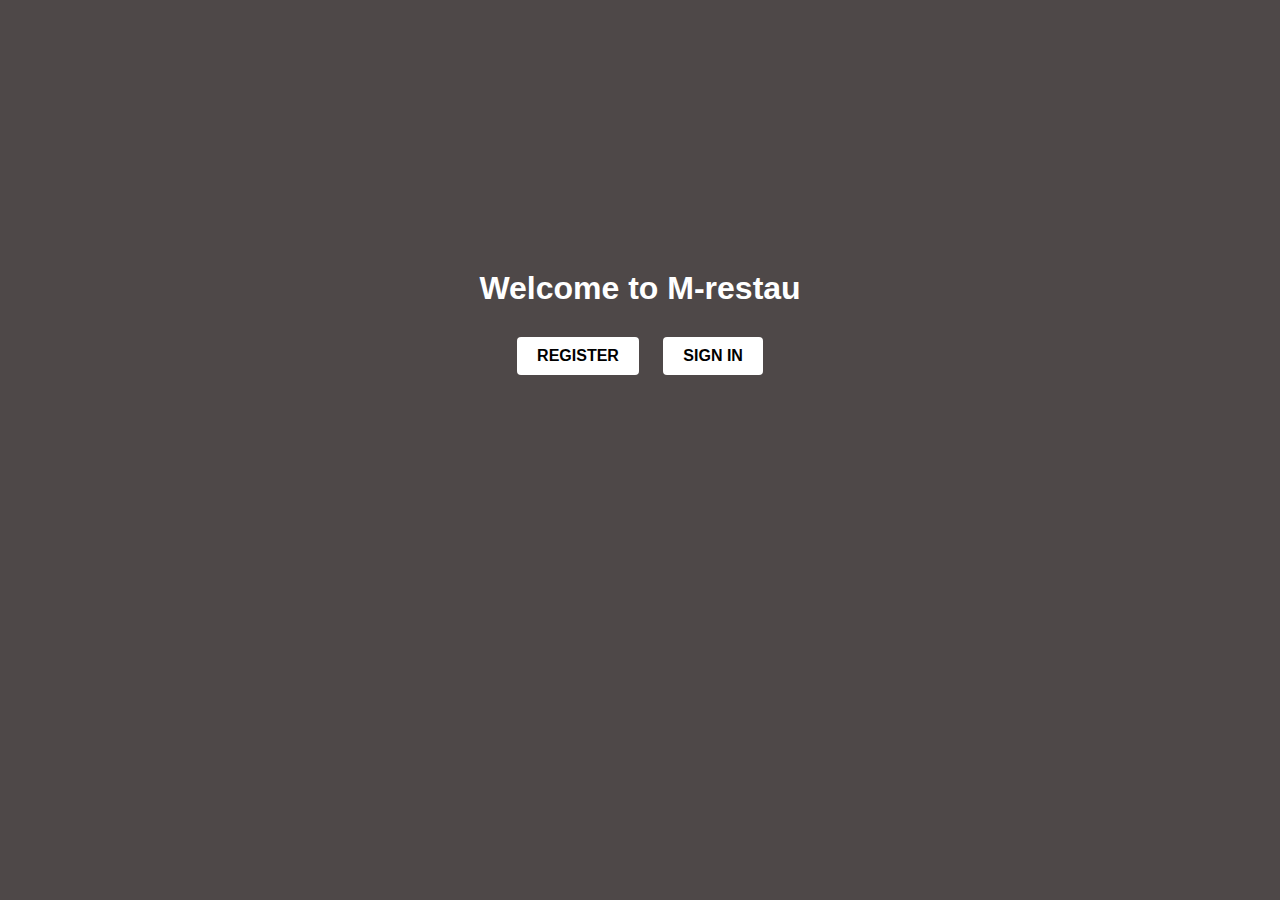
<file: html/index.html>
<!DOCTYPE html>
<html lang="en">
<head>
    <meta charset="UTF-8">
    <meta name="viewport" content="width=device-width, initial-scale=1.0">
    <link rel="stylesheet" href="../css/index.css">
    <link rel="shortcut icon" href="../images/market.png" type="image/x-icon">
    <title>M-Restau</title>
</head>
<body>
    <div class="container">
        <h1>Welcome to M-restau</h1>
        <a href="../php/registration.php" class="btn">REGISTER</a>
        <a href="../php/signin.php" class="btn">SIGN IN</a>
      </div>
</body>
</html>
</file>
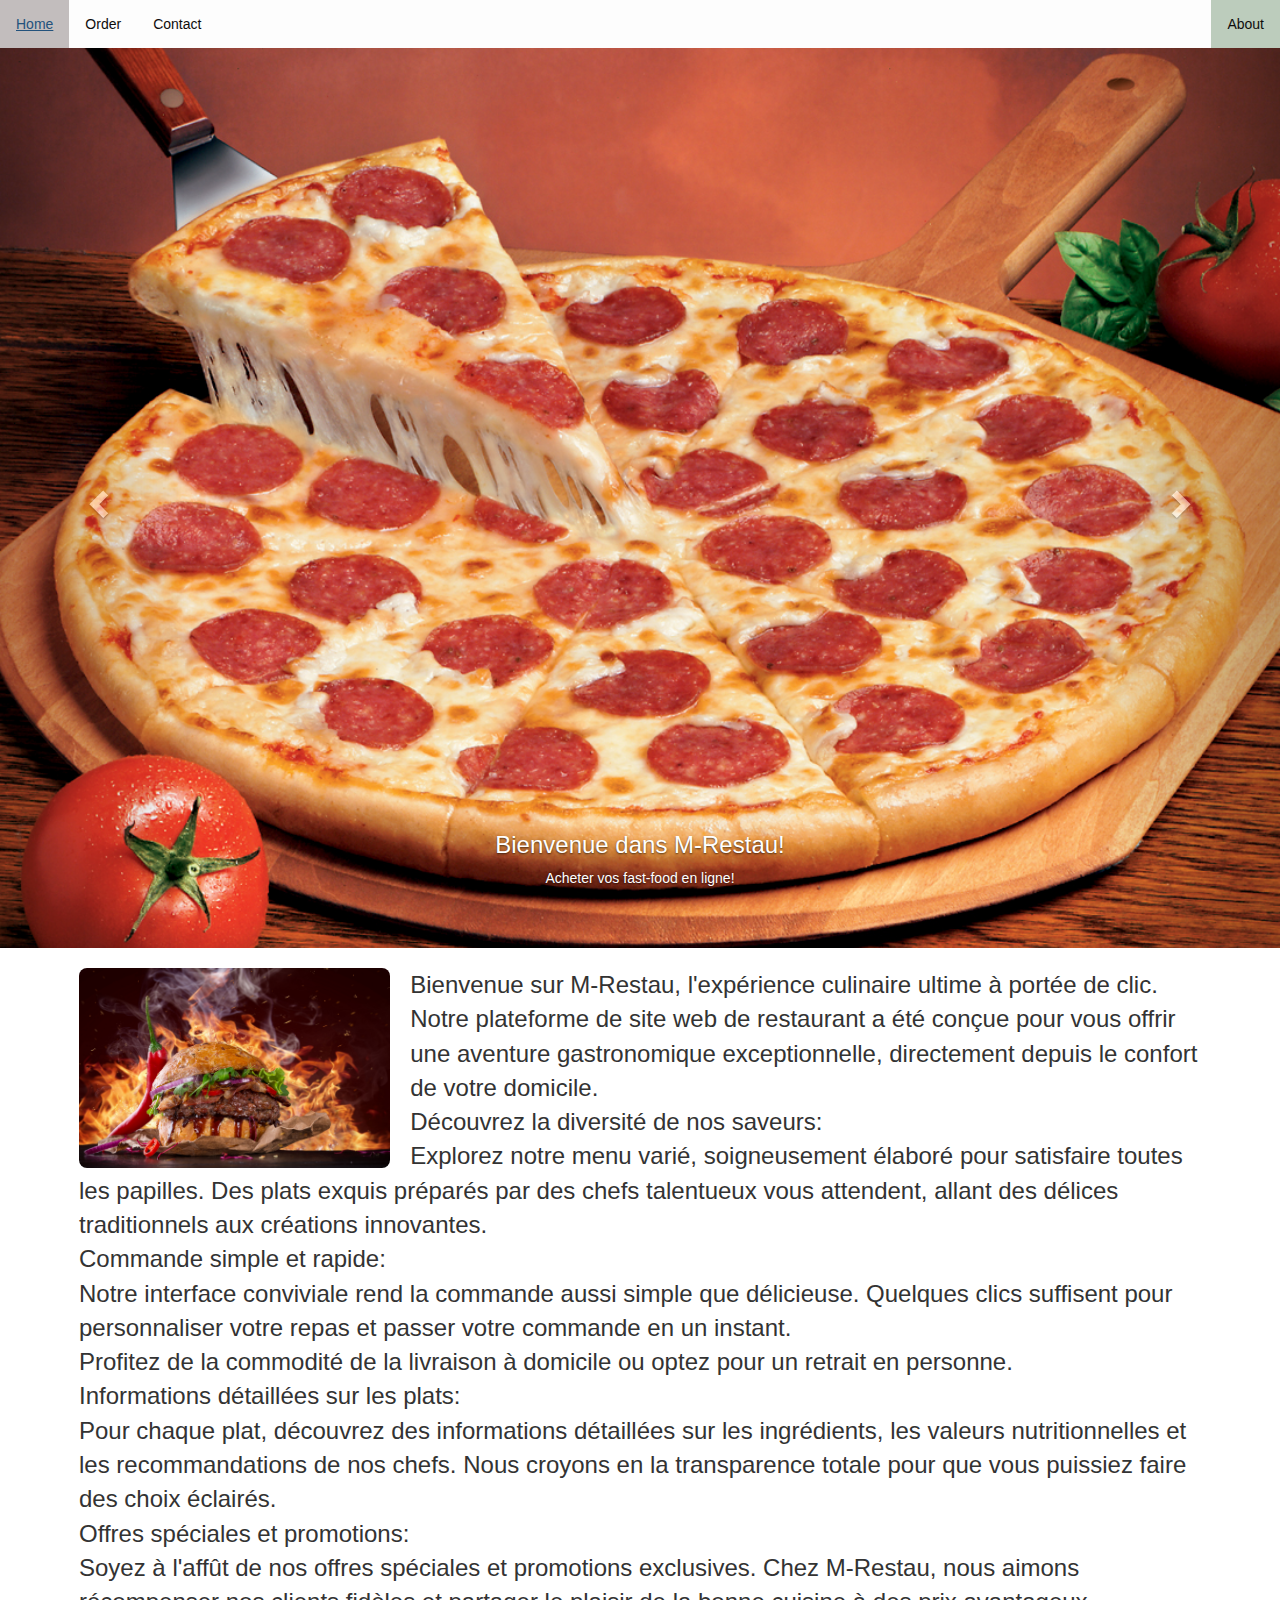
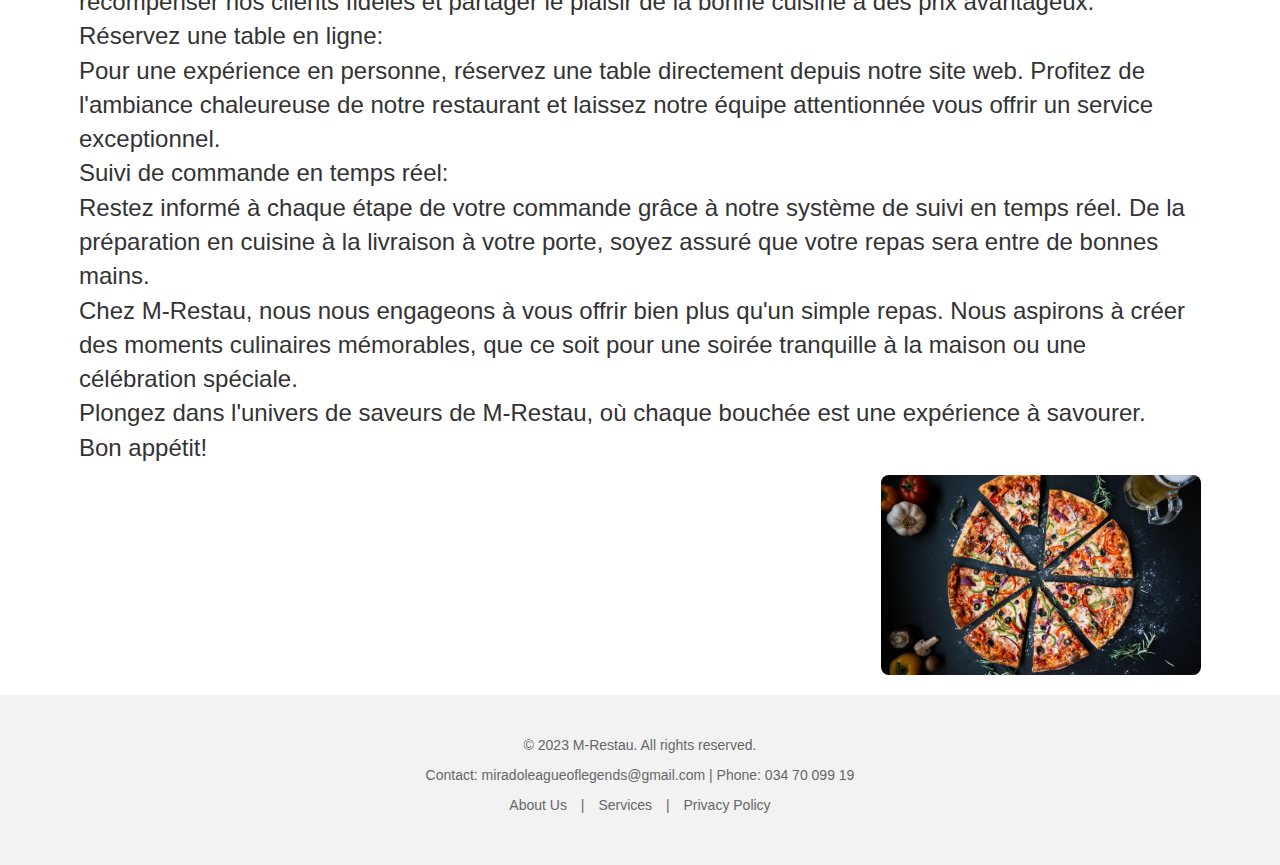
<file: html/About.html>
<!DOCTYPE html>
<html lang="en">
<head>
    <meta charset="UTF-8">
    <meta name="viewport" content="width=device-width, initial-scale=1.0">
    <link rel="stylesheet" href="https://maxcdn.bootstrapcdn.com/bootstrap/3.4.1/css/bootstrap.min.css">
    <script src="https://ajax.googleapis.com/ajax/libs/jquery/3.6.4/jquery.min.js"></script>
    <script src="https://maxcdn.bootstrapcdn.com/bootstrap/3.4.1/js/bootstrap.min.js"></script>
    <link rel="stylesheet" href="../css/About.css">
    <link rel="shortcut icon" href="../images/market.png" type="image/x-icon">
    <title>About</title>
    <style>
        /* CSS personnalisé pour agrandir les images du carousel */
        .carousel-inner .item img {
          width: 100%; /* Remplacez "max-width" par "width" pour que l'image prenne toute la largeur de l'écran */
          height: 100vh; /* Hauteur de l'image égale à 100% de la hauteur de l'écran */
          object-fit: cover; /* Pour maintenir le rapport hauteur/largeur et ajuster l'image à l'intérieur de la zone définie */
        }
        /* Supprimer le padding ajouté par Bootstrap sur le carousel */
        .carousel {
          padding: 0;
        }
      </style>
</head>
<body>
    <nav>
        <ul>
            <li><a href="../html/index.html">Home</a></li>
            <li><a href="../html/order.html">Order</a></li>
            <li><a href="../html/contact.html">Contact</a></li>
            <li style="float:right"><a class="active" href="../html/About.html">About</a></li>
        </ul>
    </nav>

    <div id="myCarousel" class="carousel slide" data-ride="carousel">
        <div class="carousel-inner">
          <div class="item active">
            <img src="../images/pizza-3800067226.png" alt="bg1">
            <div class="carousel-caption">
              <h3>Bienvenue dans M-Restau!</h3>
              <p>Acheter vos fast-food en ligne!</p>
            </div>
          </div>
    
          <div class="item">
            <img src="../images/Hamburger-hamburgers-33393437-1366-768-1811831607.jpg" alt="bg2" >
            <div class="carousel-caption">
              <h3>Vous pouvez faire votre achat a tout moment</h3>
              <p>Sans taxe et frais de livraison abordable a tous</p>
            </div>
          </div>
    
        <div class="item">
          <img src="../images/sandwich.jpg" alt="bg3" >
          <div class="carousel-caption">
            <h3>Besoin de plus d'info?</h3>
            <p>Le lien facebook est deja en bas!</p>
          </div>
        </div>
      </div>
    
      <a class="left carousel-control" href="#myCarousel" data-slide="prev">
        <span class="glyphicon glyphicon-chevron-left"></span>
        <span class="sr-only">Previous</span>
      </a>
      <a class="right carousel-control" href="#myCarousel" data-slide="next">
        <span class="glyphicon glyphicon-chevron-right"></span>
        <span class="sr-only">Next</span>
      </a>
    </div> <br>

    <div class="container">
        <img src="../images/wp7029319.jpg" alt="Image" class="left-image">
        <p class="pee"> 
            Bienvenue sur M-Restau, l'expérience culinaire ultime à portée de clic. <br> Notre plateforme de site web de restaurant a été conçue pour vous offrir une aventure gastronomique exceptionnelle, directement depuis le confort de votre domicile.<br>

            Découvrez la diversité de nos saveurs: <br>
            Explorez notre menu varié, soigneusement élaboré pour satisfaire toutes les papilles. Des plats exquis préparés par des chefs talentueux vous attendent, allant des délices traditionnels aux créations innovantes. <br>

            Commande simple et rapide: <br>
            Notre interface conviviale rend la commande aussi simple que délicieuse. Quelques clics suffisent pour personnaliser votre repas et passer votre commande en un instant.<br> Profitez de la commodité de la livraison à domicile ou optez pour un retrait en personne. <br>

            Informations détaillées sur les plats: <br>
            Pour chaque plat, découvrez des informations détaillées sur les ingrédients, les valeurs nutritionnelles et les recommandations de nos chefs. Nous croyons en la transparence totale pour que vous puissiez faire des choix éclairés. <br>

            Offres spéciales et promotions: <br>
            Soyez à l'affût de nos offres spéciales et promotions exclusives. Chez M-Restau, nous aimons récompenser nos clients fidèles et partager le plaisir de la bonne cuisine à des prix avantageux. <br>

            Réservez une table en ligne: <br>
            Pour une expérience en personne, réservez une table directement depuis notre site web. Profitez de l'ambiance chaleureuse de notre restaurant et laissez notre équipe attentionnée vous offrir un service exceptionnel. <br>

            Suivi de commande en temps réel: <br>
            Restez informé à chaque étape de votre commande grâce à notre système de suivi en temps réel. De la préparation en cuisine à la livraison à votre porte, soyez assuré que votre repas sera entre de bonnes mains. <br>

            Chez M-Restau, nous nous engageons à vous offrir bien plus qu'un simple repas. Nous aspirons à créer des moments culinaires mémorables, que ce soit pour une soirée tranquille à la maison ou une célébration spéciale. <br> Plongez dans l'univers de saveurs de M-Restau, où chaque bouchée est une expérience à savourer. <br> Bon appétit!
        </p> 
        <img src="../images/826922.jpg" alt="Image" class="right-image">
    </div><br>


    <footer>
        <footer>
            <p>&copy; 2023 M-Restau. All rights reserved.</p>
            <p>Contact: miradoleagueoflegends@gmail.com | Phone: 034 70 099 19</p>
            <p><a href="../html/About.html">About Us</a> | <a href="#services">Services</a> | <a href="#privacy">Privacy Policy</a></p>
          </footer>
    </footer>
</body>
</html>
</file>
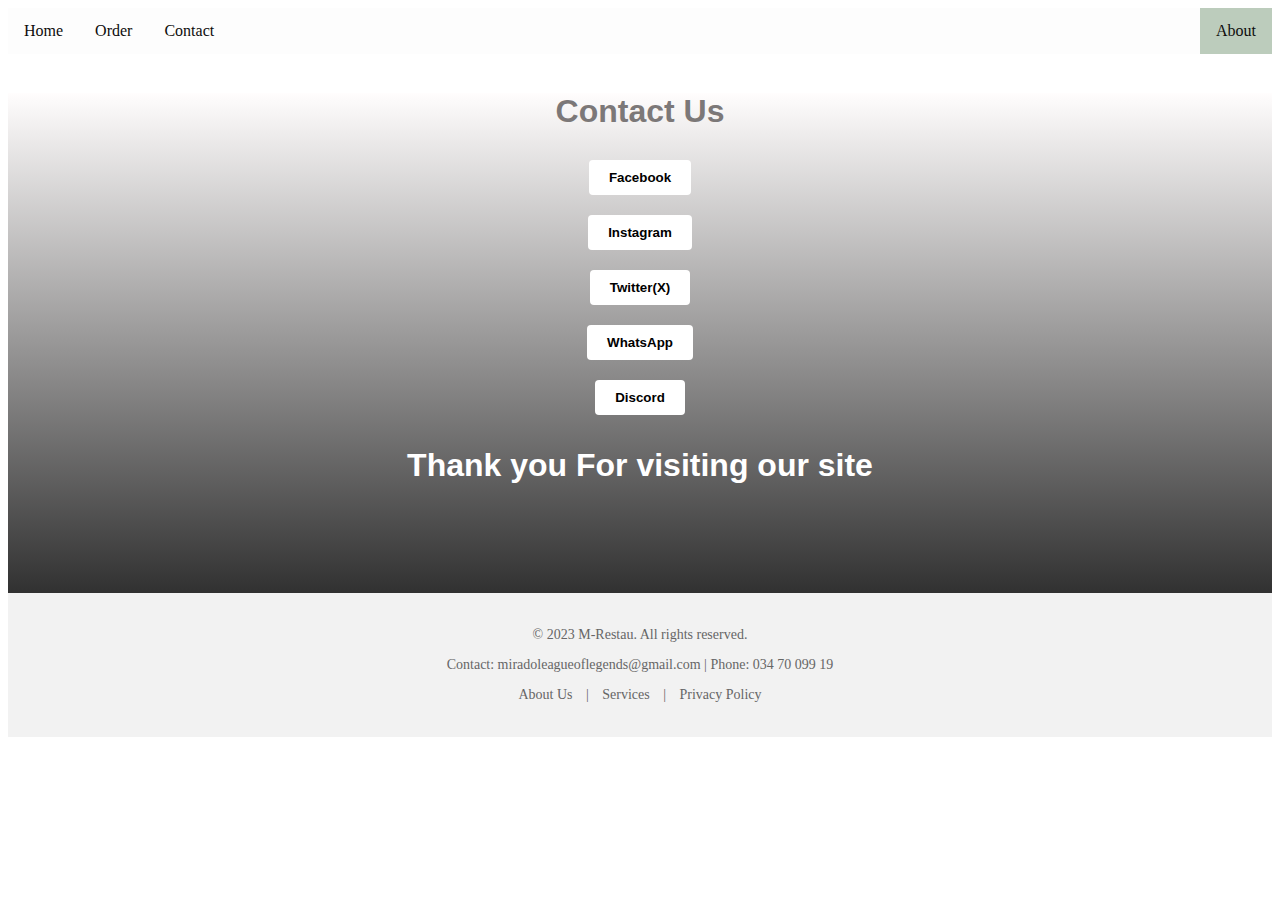
<file: html/contact.html>
<!DOCTYPE html>
<html lang="en">
<head>
    <meta charset="UTF-8">
    <meta name="viewport" content="width=device-width, initial-scale=1.0">
    <link rel="stylesheet" href="../css/contact.css">
    <link rel="shortcut icon" href="../images/market.png" type="image/x-icon">
    <link rel="stylesheet" href="https://cdnjs.cloudflare.com/ajax/libs/font-awesome/6.0.0-beta3/css/all.min.css">
    <title>Contact</title>
</head>
<body>
    <nav>
        <ul>
            <li><a href="../html/index.html">Home</a></li>
            <li><a href="../html/order.html">Order</a></li>
            <li><a href="../html/contact.html">Contact</a></li>
            <li style="float:right"><a class="active" href="../html/About.html">About</a></li>
        </ul>
    </nav> <br>

    <div class="container">
        <h1>Contact Us</h1>
        <a href="https://www.facebook.com/profile.php?id=100007490027925">
            <CEnter><button class="btn">Facebook</button></CEnter>
        </a>
        <a href="">
            <center><button class="btn">Instagram</button></center>
        </a>
        <a href="">
            <center><button class="btn">Twitter(X)</button></center>
        </a>
        <a href="">
            <center><button class="btn">WhatsApp</button></center>
        </a>
        <a href="">
            <center><button class="btn">Discord</button></center>
        </a>
        <h1 class="h11">Thank you For visiting our site</h1>
    </div>

    <footer>
        <p>&copy; 2023 M-Restau. All rights reserved.</p>
        <p>Contact: miradoleagueoflegends@gmail.com | Phone: 034 70 099 19</p>
        <p><a href="../html/About.html">About Us</a> | <a href="#services">Services</a> | <a href="#privacy">Privacy Policy</a></p>
      </footer>
</body>
</html>
</file>
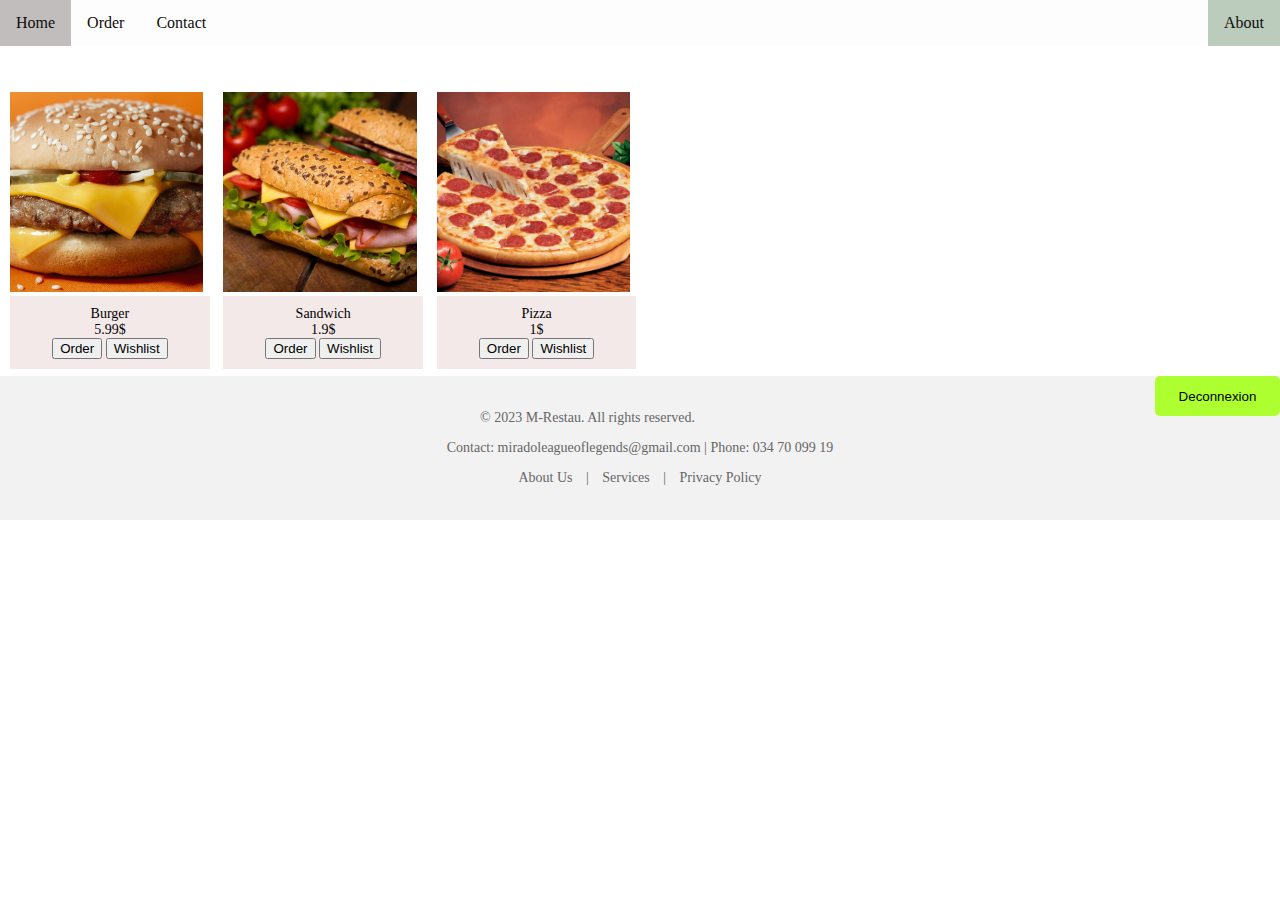
<file: html/order.html>
<!DOCTYPE html>
    <html lang="en">
    <head>
        <meta charset="UTF-8">
        <meta name="viewport" content="width=device-width, initial-scale=1.0">
        <link rel="shortcut icon" href="../images/market.png" type="image/x-icon">
        <link rel="stylesheet" href="../css/order.css">
        <title>Order</title>
    </head>
    <body>
        <nav>
            <ul>
                <li><a href="../html/index.html">Home</a></li>
                <li><a href="../html/order.html">Order</a></li>
                <li><a href="../html/contact.html">Contact</a></li>
                <li style="float:right"><a class="active" href="../html/About.html">About</a></li>
            </ul>
        </nav><br><br>

        <div class="order">
            <div class="row">
                <div class="col-md-2">
                    <div class="thumbnail">
                        <a href="#">
                            <img src="../images/Hamburger-hamburgers-33393437-1366-768-1811831607.jpg" alt="burger">
                            <div 
                                class="caption">Burger <br> 5.99$ <br>
                                <button class="order">Order</button> 
                                <button class="wishlist wishlist-styling">Wishlist</button>
                            </div>
                        </a>
                    </div>
                </div>
                <div class="col-md-2">
                    <div class="thumbnail">
                        <a href="#">
                            <img src="../images/sandwich.jpg" alt="sandwich">
                            <div 
                                class="caption">Sandwich <br> 1.9$ <br>
                            <button class="order button-styling">Order</button> 
                            <button class="wishlist wishlist-styling">Wishlist</button>
                            </div>
                        </a>
                    </div> 
                </div>
                <div class="col-md-2">
                    <div class="thumbnail">
                        <a href="#">
                            <img src="../images/pizza-3800067226.png" alt="Pizza">
                            <div 
                                class="caption">Pizza <br> 1$ <br>
                                <button class="button-styling" >Order</button> 
                                <button class="wishlist-styling">Wishlist</button>
                            </div>
                        </a>
                    </div>
                </div>
            </div>
        </div> <br> <br> <br>

       <a href="../php/signin.php">
        <button class="Deconnexion">Deconnexion</button>
       </a> 
        <footer>
            <p>&copy; 2023 M-Restau. All rights reserved.</p>
            <p>Contact: miradoleagueoflegends@gmail.com | Phone: 034 70 099 19</p>
            <p><a href="../html/About.html">About Us</a> | <a href="#services">Services</a> | <a href="#privacy">Privacy Policy</a></p>
          </footer>
    </body>
    </html>
</file>
<file: css/index.css>
body {
  margin: 0;
  padding: 0;
  background: rgb(78, 72, 72);
  font-family: Arial, sans-serif;
  color: #ffffff;
}

h1 {
  font-size: 32px;
  margin-bottom: 20px;
  margin-left: auto;
  margin-right: auto;
  text-align: center;
}

.container {
  text-align: center;
  margin-top: 30vh;
}

.btn {
  display: inline-block;
  padding: 10px 20px;
  margin: 10px;
  background-color: #ffffff;
  color: #000000;
  text-decoration: none;
  border-radius: 4px;
  font-weight: bold;
  transition: background-color 0.3s ease;
}

.btn:hover {
  background-color: #cccccc;
}
</file>
<file: css/About.css>
ul {
    list-style-type: none;
    margin: 0;
    padding: 0;
     overflow: hidden;
    background-color: rgb(253, 253, 253);
  }
  li {
    float: left;
  }
  li a {
    display: block;
    color: rgb(14, 12, 12);
    text-align: center;
    padding: 14px 16px;
    text-decoration: none;
  }
  li a:hover:not(.active) {
    background-color: #c2bdbd;
  }
  .active {
    background-color: #bcccbc;
  }
  .row {
    display: flex;
    flex-wrap: wrap;
}
.container {
    width: 90%;
    margin: 0 auto;
}

.left-image {
    float: left;
    margin-right: 20px; /* Ajoutez une marge à droite pour éviter que le texte ne soit trop proche de l'image */
    max-width: 100%; /* La largeur maximale de l'image sera de 100% de la largeur de son conteneur parent */
    height: 200px; /* Cela permet à l'image de conserver son ratio largeur/hauteur tout en respectant la largeur maximale */
    border-radius: 8px;
}

 footer {
    background-color: #f2f2f2;
    padding: 20px;
    text-align: center;
    color: #666;
   font-size: 14px;
    }
    
 footer a {
    color: #666;
   text-decoration: none;
    margin: 0 10px;
    }
    
footer a:hover {
     text-decoration: underline;
    }
.pee{
    font-weight: 500;
    font-size: x-large;
}
.right-image{
    float : right;
    margin-left: 20px;
    max-width: 100%;
    height: 200px;
    border-radius: 8px;
}
</file>
<file: css/contact.css>
.container {
    margin: 0;
    padding: 0;
    background: linear-gradient(to bottom, #fffdfd, #313131);
    font-family: Arial, sans-serif;
    color: #7c7878;
    height: 500px;
  }
h1 {
    font-size: 32px;
    margin-bottom: 20px;
    margin-left: auto;
    margin-right: auto;
    text-align: center;
  }
  .h11 {
    font-size: 32px;
    margin-bottom: 20px;
    margin-left: auto;
    margin-right: auto;
    text-align: center;
    color: #ffff;
  }
.btn {
    display: inline-block;
    padding: 10px 20px;
    margin: 10px;
    background-color: #ffff;
    color: #000000;
    text-decoration: none;
    border-radius: 4px;
    font-weight: bold;
    transition: background-color 0.3s ease;
    border: none;
  }
ul {
    list-style-type: none;
    margin: 0;
    padding: 0;
     overflow: hidden;
    background-color: rgb(253, 253, 253);
  }
  li {
    float: left;
  }
  li a {
    display: block;
    color: rgb(14, 12, 12);
    text-align: center;
    padding: 14px 16px;
    text-decoration: none;
  }
  li a:hover:not(.active) {
    background-color: #c2bdbd;
  }
  .active {
    background-color: #bcccbc;
  }
  .row {
    display: flex;
    flex-wrap: wrap;
}

footer {
    background-color: #f2f2f2;
    padding: 20px;
    text-align: center;
    color: #666;
   font-size: 14px;
    }
    
 footer a {
    color: #666;
   text-decoration: none;
    margin: 0 10px;
    }
    
footer a:hover {
     text-decoration: underline;
    }
</file>
<file: css/order.css>
body {
    background-color: white;
    margin: 0;
    padding: 0;
}
ul {
    list-style-type: none;
    margin: 0;
    padding: 0;
     overflow: hidden;
    background-color: rgb(253, 253, 253);
  }
  li {
    float: left;
  }
  li a {
    display: block;
    color: rgb(14, 12, 12);
    text-align: center;
    padding: 14px 16px;
    text-decoration: none;
  }
  li a:hover:not(.active) {
    background-color: #c2bdbd;
  }
  .active {
    background-color: #bcccbc;
  }
  .row {
    display: flex;
    flex-wrap: wrap;
}

.col-md-2 {
    width: calc(100% / 6);
    padding: 10px;
    box-sizing: border-box;
}

.thumbnail {
    position: relative;
    margin-bottom: 20px;
    height: 200px; /* Set a fixed height for the thumbnail containers */
}

.thumbnail img {
    width: 100%;
    height: 100%;
    object-fit: cover;
}

.caption {
    position: absolute;
    bottom: 2;
    left: 0;
    background-color: rgba(240, 225, 225, 0.75);
    width: 93%;
    padding: 10px;
    color: #000000;
    font-size: 14px;
    text-align: center;
}
img{
    width: 100px;
}
footer {
  background-color: #f2f2f2;
  padding: 20px;
  text-align: center;
  color: #666;
  font-size: 14px;
}

footer a {
  color: #666;
  text-decoration: none;
  margin: 0 10px;
}

footer a:hover {
  text-decoration: underline;
}
.Deconnexion{
  background-color: greenyellow;
  border: none;
  border-radius: 5px;
  width: 125px;
  height: 40px;
  float: right;
}
</file>
